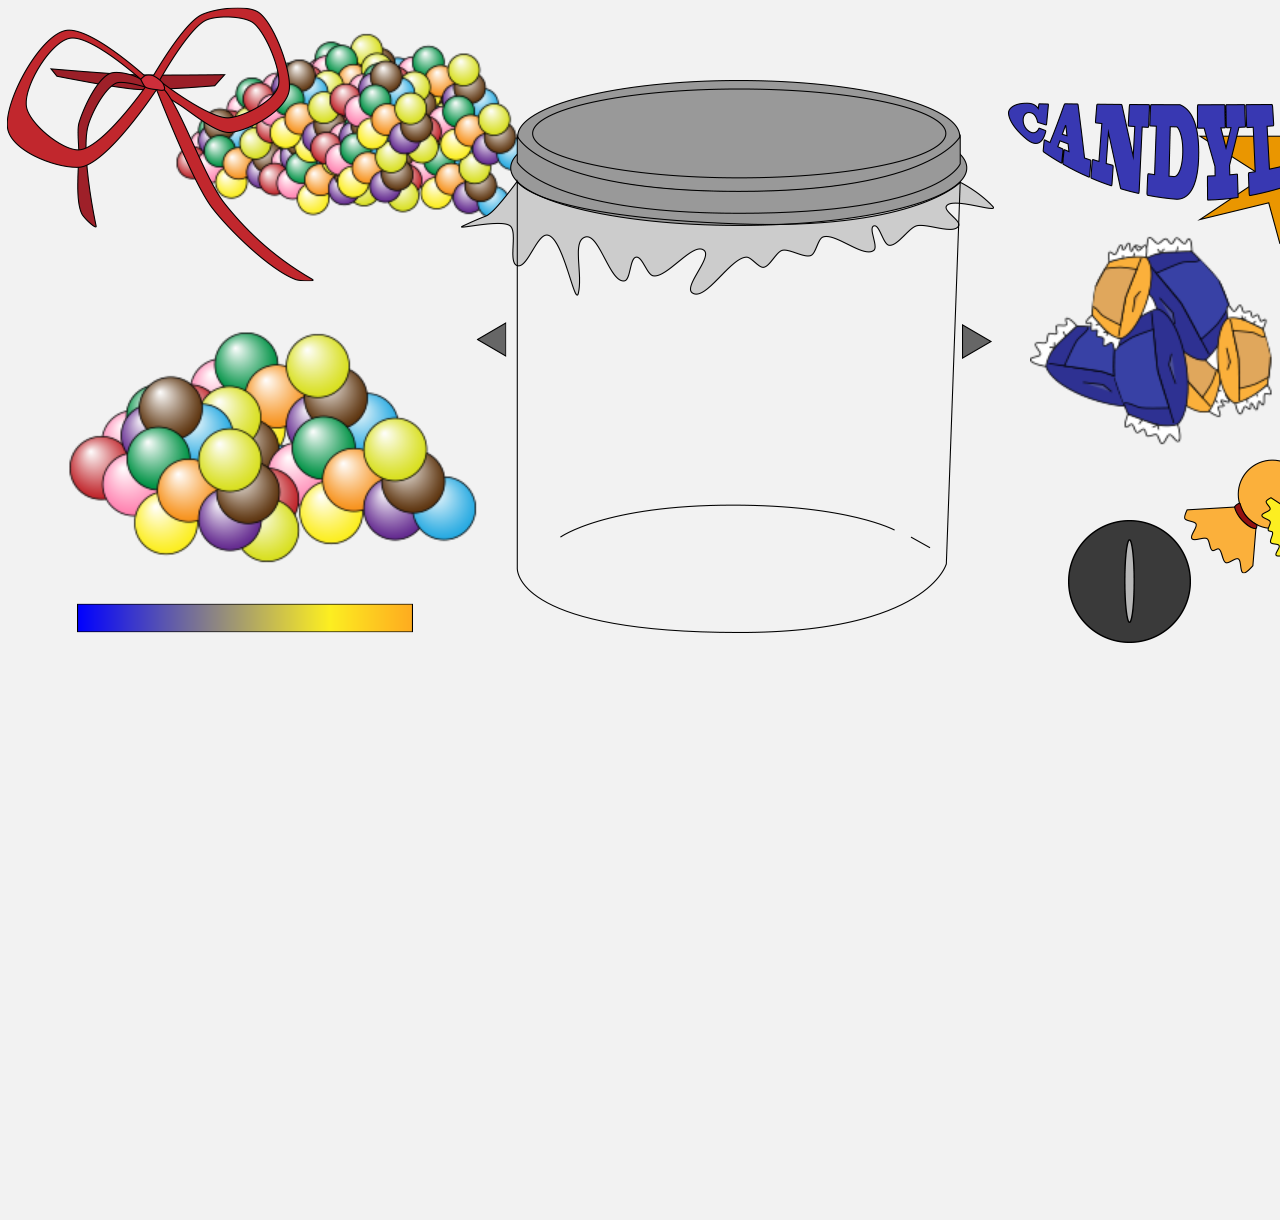
<file: candylab.html>
<!doctype html>
<!DOCTYPE html>
<html lang="en">
<html>
<body style="width:500px; height:400px; overflow: hidden;">

<script type="text/javascript">
if (window.screen) { 
var myw = 500; 
var myh = 400; 
window.moveTo(0, 0); 
window.resizeTo(myw, myh); 
window.onresize = function () {
window.resizeTo(myw, myh);
}
}
</script>
</body>
</html>
<head>
<!-- 	<meta charset="utf-8">
  <title>jQuery UI 拖动（Draggable） - 光标样式</title>
  <link rel="stylesheet" href="//code.jquery.com/ui/1.10.4/themes/smoothness/jquery-ui.css">
  <script src="//code.jquery.com/jquery-1.9.1.js"></script>
  <script src="//code.jquery.com/ui/1.10.4/jquery-ui.js"></script>
  <link rel="stylesheet" href="http://jqueryui.com/resources/demos/style.css">
  <style>
  #draggable, #draggable2, #draggable3 { 
  	width: 100px; height: 100px; padding: 0.5em; float: left; margin: 0 10px 10px 0; }
  </style> -->
	<link rel="stylesheet" type="text/css" href="style1.css">
	<script type= "text/javascript" href="candylab.js">

  
 
</script>


</head>
<body>

	<!-- <div class="header">
		<div class="header-ln">
			<a class="header-seg header-seg-SOUR" herf="index1.html">SOUR</a>
			<a class="header-seg header-seg-SWEET" >SWEET</a>
			<a class="header-seg header-seg-CANDYLAB header-show" >CANDYLAB</a>
			<a class="header-seg header-seg-糖果机" >糖果机</a>
			<a class="header-seg header-seg-SOUR" >SOUR</a>
			<a class="header-seg header-seg-SWEET" >SWEET</a>
			<a class="header-seg header-seg-CANDYLAB header-show" >CANDYLAB</a>
			<a class="header-seg header-seg-糖果机" >糖果机</a>
			<a class="header-seg header-seg-SOUR" >SOUR</a>
			<a class="header-seg header-seg-SWEET" >SWEET</a>
			<a class="header-seg header-seg-CANDYLAB header-show" >CANDYLAB</a>
			<a class="header-seg header-seg-糖果机" >糖果机</a><a class="header-seg header-seg-SOUR" >SOUR</a>
			<a class="header-seg header-seg-SWEET" >SWEET</a>
			<a class="header-seg header-seg-CANDYLAB header-show" >CANDYLAB</a>
			<a class="header-seg header-seg-糖果机" >糖果机</a>
		</div> -->

	<div class="bottle">
				<img src="bottle.png" class="bottle" alt="" id="bottle" onclick="change_pic()" style="position: absolute;width: 720px;height:720px;margin:380px;margin-top: -10px;z-index: 1;">
<script>
function change_pic(){
var bottle = document.getElementById("bottle");
var Flag=(bottle.getAttribute("src",2)=="bottle.png")
bottle.src=Flag?"plastic.png":"bottle.png";
}
</script>

<div id="gradian">
		<img src="gradian.png"  class="gradian" id="gradian" style="position: absolute;width:720px;height:720px;margin:-250px;margin-top: 500px;">
</div>



<!-- 
	<div class="background">
	 <img src="background.png">
	</div> -->



	 	<a class ="button" href="lastpage.html" style="position: absolute;width: 480px;height:480px;margin:1050px;margin-top: 500px;z-index: 1;">
	 	<img src="button.png" >
	</a>


	<div class="left" style="position: absolute;width: 720px;height:720px;margin:50px;margin-top: -10px;">
	<img src="left.png">
	<div class="right">
	<img src="right.png">
</div>



<!--   <script>
  $(function() {
    $( "#draggable" ).draggable();
    $( "#draggable2" ).draggable();
    $( "#draggable3" ).draggable();
  });
  </script>
 
<div id="draggable" class="ui-widget-content">
  <img src="candy.png" style="position: absolute;width: 720px;height:720px;margin:-150px;margin-top: 50px; z-index: 1;"/>
</div>
 
<div id="draggable2" class="ui-widget-content">
  <img src="candy1.png" style="position: absolute;width: 720px;height:720px;margin:-150px;margin-top: 50px; z-index: 1;"/>
</div>
 
<div id="draggable3" class="ui-widget-content">
  <img src="tie,png" style="position: absolute;width: 480px;height:480px;margin:-500px;margin-top:-400px;z-index: 1;"/>
</div> -->
 
<!-- <div id="draggable" class="ui-widget-content">
	<img id="candy" src="candy.png"style="position: absolute;width: 720px;height:720px;margin:-150px;margin-top: 50px; z-index: 1;" >
 -->
		<div id="draagable" style="position: absolute;width: 480px;height:480px;margin:-350px;margin-top: 300px; z-index: 1;" >
		<img id="draggable" src="candy.png"/>
		<!-- <script>

    window.onload = function () {
            var candy = document.getElementById("candy");
            candy.onmousedown = function (event) {
                console.log(1);

                var ol = event.clientX - candy.offsetLeft;
                // var ot = event.clientY - candy.offsetTop;

                document.onmousemove = function (event) {
                    var left = event.clientX - ol;
                    var top = event.clientY - ot;
                    candy.style.left = left+"px";
                    candy.style.top = top+"px";
                }
                document.onmouseup = function (event) {
                    document.onmousemove = null;
                    document.onmouseup = null;
                }
            }
        }
    </script> -->
</div>

		<div id ="draggable2" style="position: absolute;width: 480px;height:480px;margin:-300px;margin-top: -450px;">
		<img id="draggable2" src="candy1.png"/>
		<script>
    window.onload = function () {
            var draggable2 = document.getElementById("draggable2");
            draggable2.onmousedown = function (event) {
                // console.log(1);

                var ol = event.clientX - draggable2.offsetLeft;
                var ot = event.clientY - draggable2.offsetTop;

                document.onmousemove = function (event) {
                    var left = event.clientX - ol;
                    var top = event.clientY - ot;
                    draggable2.style.left = left+"px";
                   draggable2.style.top = top+"px";
                }

                document.onmouseup = function (event) {
                    document.onmousemove = null;
                    document.onmouseup = null;
                }
            }
        }
    </script>
</div>


		<div id="draggable3" style="position: absolute;width: 480px;height:480px;margin:-500px;margin-top:-400px;z-index: 1;">
		<img id="draggable3" src="tie.png">
		
</div>
		<div draggable="true" id="logo" style="position: absolute;width: 720px;height:720px;margin:700px;margin-top: -180px;z-index: 1;">
		<img src="logo.png">
		<script>
    window.onload = function () {
            var logo = document.getElementById("logo");
            logo.onmousedown = function (event) {
                // console.log(1);

                var ol = event.clientX - logo.offsetLeft;
                var ot = event.clientY - logo.offsetTop;

                document.onmousemove = function (event) {
                    var left = event.clientX - ol;
                    var top = event.clientY - ot;
                    logo.style.left = left+"px";
                    logo.style.top = top+"px";
                }

                document.onmouseup = function (event) {
                    document.onmousemove = null;
                    document.onmouseup = null;
                }
            }
        }
    </script>
</div>
	
			<div draggable="true" id="bigcandy" style="position: absolute;width: 720px;height:720px;margin:900px;margin-top: 230px;">
			<img src="bigcandy.png">
		</div>
			<div draggable="true" id="smallcandy" style="position: absolute; width: 720px;height:720px;margin:800px;margin-top: 190px;" >
			<img src="smallcandy.png">
		</div>



	 	</div>

<!-- <div class="canDrog">
	<img draggable="true" id="candy" src="candy.png" style="position: absolute;width: 720px;height:720px;margin:-150px;margin-top: 50px; z-index: 1;"></img>
	<img draggable="true" id="many" src="candy1.png" style="position: absolute;width: 480px;height:480px;margin:-70px;margin-top: -300px;">
	<img draggable="true" id="tie" src="tie.png" style="position: absolute;width: 480px;height:480px;margin:-500px;margin-top:-400px;z-index: 1;">
	<img draggable="true" id="logo" src="logo.png" style="position: absolute;width: 720px;height:720px;margin:700px;margin-top: -180px;z-index: 1;">
	<img draggable="true" id="bigcandy" src="bigcandy.png" style="position: absolute;width: 720px;height:720px;margin:900px;margin-top: 230px;">
	<img draggable="true" id="smallcandy" src="smallcandy.png" style="position: absolute; width: 720px;height:720px;margin:800px;margin-top: 190px;">
</div>
<script>
    $('.canDrog > li').bind('dragstart',function(event){
        //firefox 必须访问用于拖拽通信的dataTransfer对象
        event.dataTransfer.setData("Text",'1');
    });
    //google chrome,opera需要添加
    $(".dataTbl").bind("dragover",'td',function(e){  
        e.originalEvent.preventDefault();  
    })  
</script> -->


		</body>
	</html>
</file>
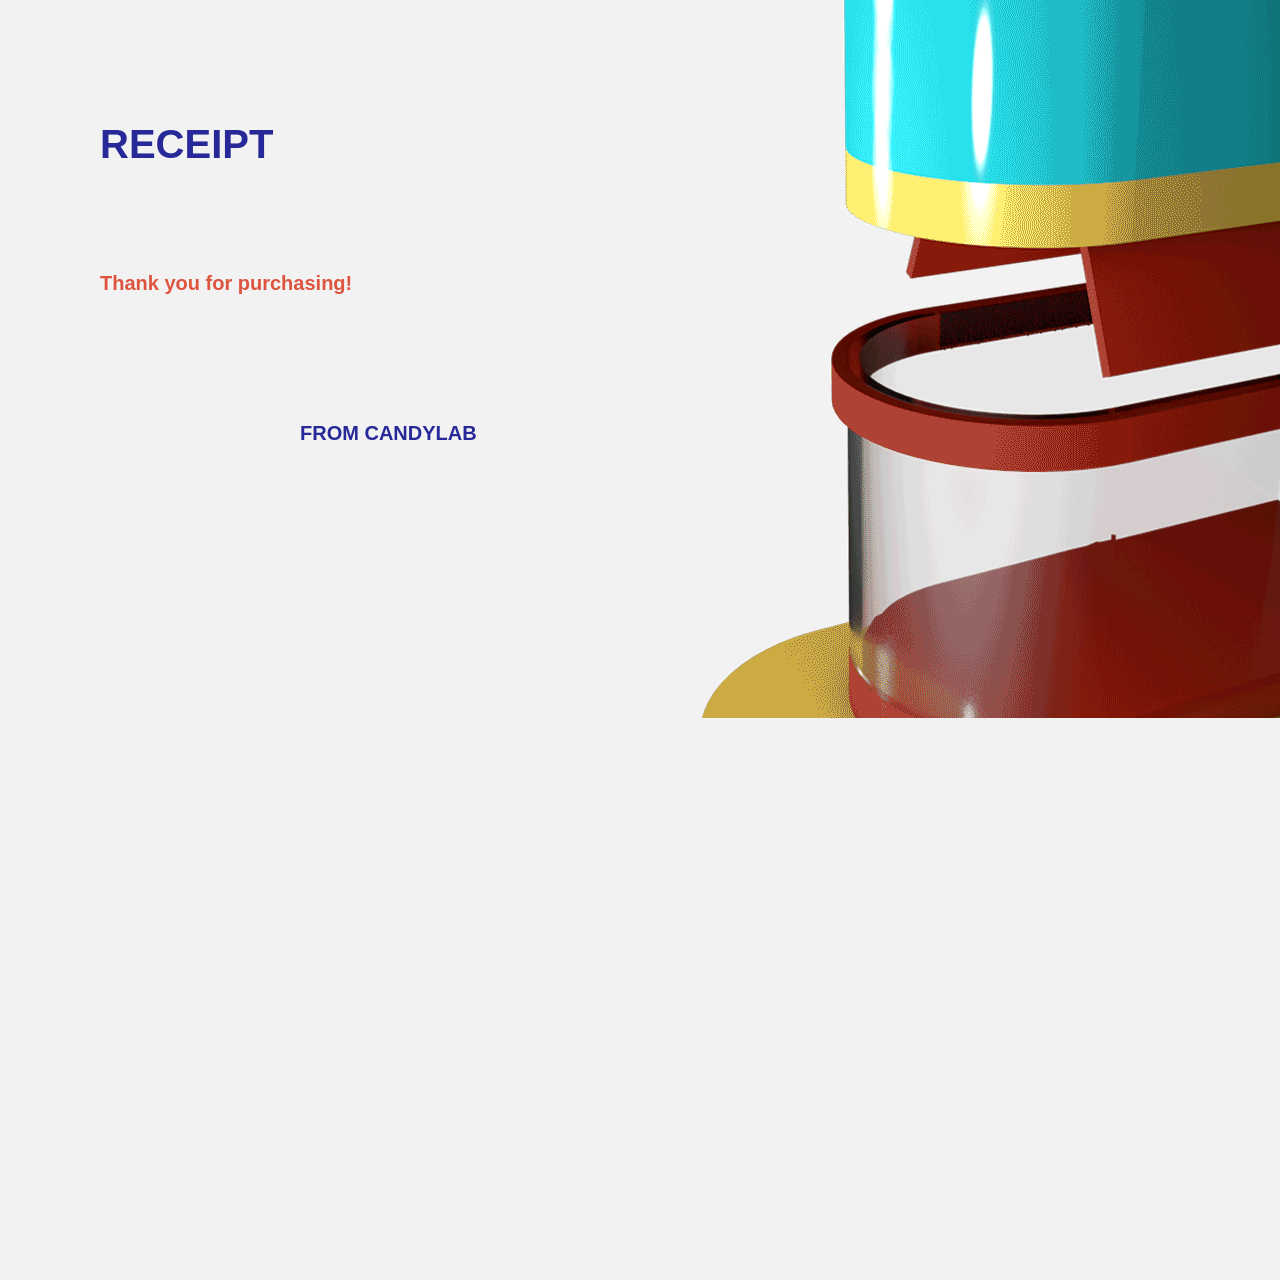
<file: lastpage.html>
<!doctype html>
<!DOCTYPE html>
<!-- <html>
<body style="width:500px; height:400px; overflow: hidden;">

<script type="text/javascript">
if (window.screen) { 
var myw = 500; 
var myh = 400; 
window.moveTo(0, 0); 
window.resizeTo(myw, myh); 
window.onresize = function () {
window.resizeTo(myw, myh);
}
}
</script>
</body>
</html> -->
<html>
<head>
	<link rel="stylesheet" type="text/css" href="lastpage.css">
	</script>
</head>
<body>
	<div class="lastpage" style="width:1280px; height:720px;margin:100px; margin-top: -50px">
		<img src="lastpage.gif">
	<h1> RECEIPT</h1>
	<h2>Thank you for purchasing!</h2>
	<h3>FROM CANDYLAB</h3>

			</body>
	</html>
</file>
<file: style1.css>
body{
	background-color: #F2F2F2;
	min-width: 1200px;
	height: 100vw;
	width: 100vh;
	font-family: Blackoak std, sans-serif;
	margin:0px;
	padding: 0px;
	position: absolute;
	cursor: url("coin.gif"),auto;
	-webkit-font-smoothing: antialiased;
}


/*.header {
    padding-top: 9px;
    padding-bottom: 9px;

    margin-bottom: 8px;
    overflow: hidden;
    position: absolute;
}

.header-ln {
	background: #1b1d90;
	background-size: 100%;
	color:white;
    width: 100%;
    font-size: 20px;
    font-weight: 500;
    line-height: 24px;
    overflow: hidden;
    margin-top: -10px;
}
.header-seg-SWEET, .header-seg-SOUR, .header-seg-CANDYLAB,.header-seg-糖果机{
    padding-right: 6px;
}


.a{
	color: #000000;
	text-decoration: none;
}*/

.disabled {
pointer-events:none;
}

.background img{
	position: absolute;
	width: 1440px;
	height: 700px;
	margin:	0px;
	margin-top: 0px;
}

.bbg img{
	position: absolute;
	width: 1280px;
	height:720px;
	margin:50px;
	margin-top: -10px;
}

#bottle img{
	position: absolute;
	width: 1280px;
	height:720px;
	margin:75px;
	margin-top: -10px;
	z-index: 1;
}

.gradian img{
	position: absolute;
	width: 1280px;
	height:720px;
	margin:23px;
	margin-top: -23px;
}
#button img{
	position: absolute;
	width: 480px;
	height:480px;
	margin:100px;
	margin-top: 30px;
	z-index: 1;
}

.left img{
	position: absolute;
	width: 720px;
	height:720px;
	margin:80px;
	margin-top: -10px;
}

.right img{
	position: absolute;
	width: 720px;
	height:720px;
	margin:555px;
	margin-top: -15px;
}

.draggable{
	position: absolute;
	width: 720px;
	height:720px;
	margin:0px;
	margin-top: -10px;
	z-index: 1;
}

.draggable2{
	position: absolute;
	width: 480px;
	height:480px;
	margin:30px;
	margin-top: 50px;
	z-index: 1;
}

.draggable3 img{
	position: absolute;
	width: 720px;
	height:720px;
	margin:-850px;
	margin-top:-100px;
}

.logo img{
	position: absolute;
	width: 1280px;
	height:720px;
	margin:250px;
	margin-top: -10px;
}



.bigcandy img{
	position: absolute;
	width: 720px;
	height:720px;
	margin:200px;
	margin-top: -100px;
}
.smallcandy img{
	position: absolute;
	width: 1280px;
	height:720px;
	margin:350px;
	margin-top: 100px;
}
</file>
<file: lastpage.css>
body{
	background-color: #F2F2F2;
	min-width: 1200px;
	height: 100vw;
	width: 100vh;
	font-family: Blackoak std, sans-serif;
	margin:0px;
	padding: 0px;
	position: absolute;
	cursor: url("coin.gif"),auto;
	-webkit-font-smoothing: antialiased;
}

h1{
	color: #262997;
	position: absolute;
	font-size: 30pt;
	margin-top: -600px
}


h2{
	color: #de543e;
	position: absolute;
	font-size: 15pt;
	margin-top:  -450px;

}

h3{
	color: #262997;
	position: absolute;
	font-size: 15pt;
	margin: 200px;
	margin-top: -300px
}
</file>
